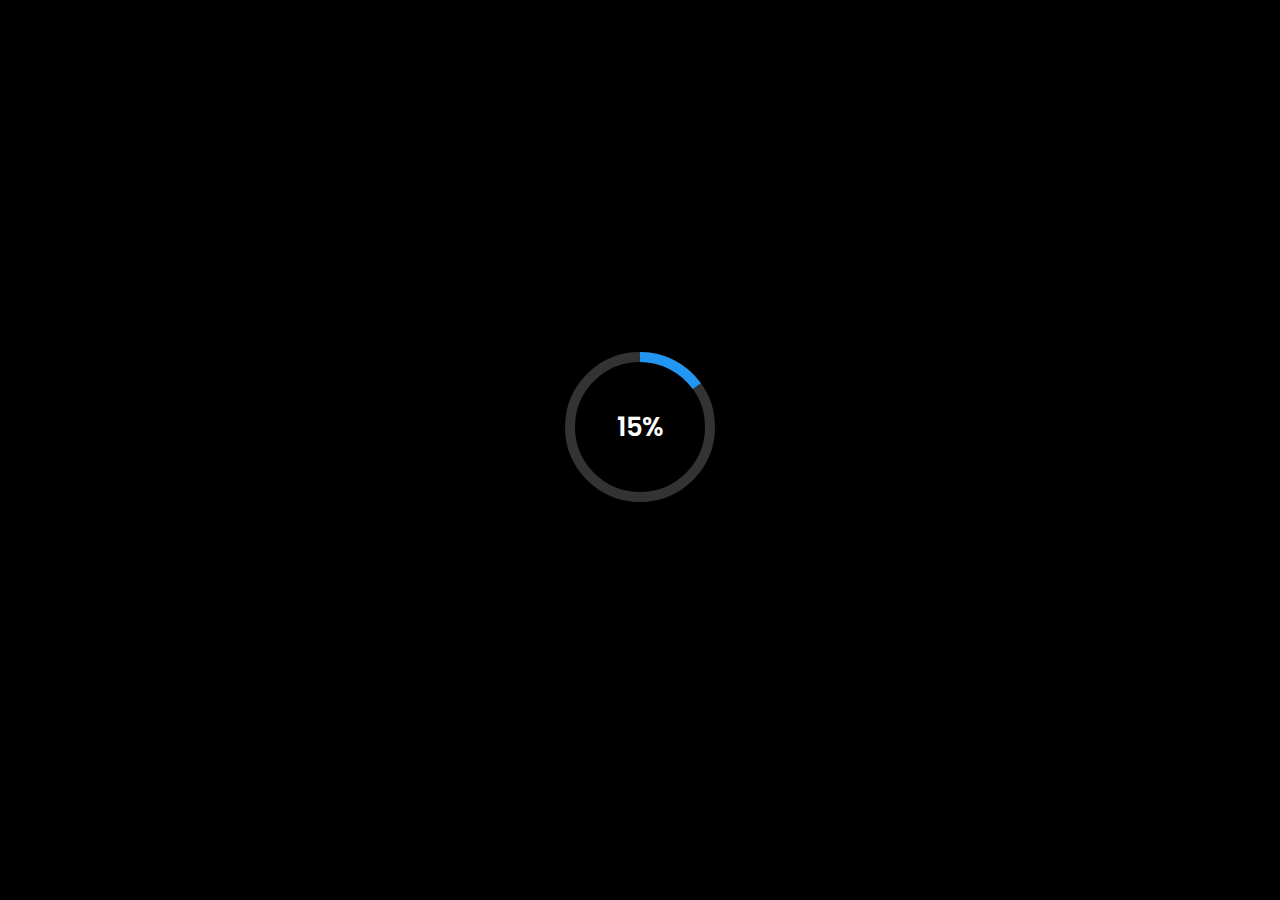
<file: index.html>
<!DOCTYPE html>
<html lang="en">
<head>
    <meta charset="UTF-8">
    <meta name="viewport" content="width=device-width, initial-scale=1.0">
    <title>DUMB-a-THON</title>
    <style>
        @import url('https://fonts.googleapis.com/css2?family=Poppins:wght@400;600&display=swap');

        body {
            font-family: 'Poppins', Arial, sans-serif;
            display: flex;
            justify-content: center;
            align-items: center;
            height: 100vh;
            margin: 0;
            background-color: #000;
            color: #fff;
        }
        .loader-container {
            text-align: center;
        }
        .circular-progress {
            position: relative;
            width: 150px;
            height: 150px;
        }
        .circular-progress-circle {
            transform: rotate(-90deg);
            transform-origin: 50% 50%;
        }
        .progress-background {
            fill: none;
            stroke: #333;
            stroke-width: 10;
        }
        .progress-bar {
            fill: none;
            stroke: #2196F3;
            stroke-width: 10;
            stroke-dasharray: 440;
            stroke-dashoffset: 440;
            transition: stroke-dashoffset 0.5s ease;
        }
        #percentage {
            position: absolute;
            top: 50%;
            left: 50%;
            transform: translate(-50%, -50%);
            font-size: 26px;
            font-weight: 600;
        }
        #message {
            margin-top: 20px;
            font-size: 18px;
            font-weight: 400;
            min-height: 27px;
        }
        #next {
            margin-top: 20px;
            display: none;
            font-size: 16px;
            padding: 12px 24px;
            color: #fff;
            background-color: #2196F3;
            border: none;
            border-radius: 50px;
            cursor: pointer;
            font-weight: 600;
            box-shadow: 0 8px 15px rgba(33, 150, 243, 0.4);
            transition: transform 0.3s ease, box-shadow 0.3s ease;
        }
        #next:hover {
            background-color: #1976D2;
            transform: translateY(-5px);
            box-shadow: 0 12px 20px rgba(33, 150, 243, 0.6);
        }
        #next:active {
            transform: translateY(2px);
            box-shadow: 0 4px 8px rgba(33, 150, 243, 0.3);
        }
        a{
            text-decoration: none;
            color: antiquewhite;
        }
    </style>
</head>
<body>
    <div class="loader-container">
        <div class="circular-progress">
            <svg class="circular-progress-circle" width="150" height="150">
                <circle class="progress-background" cx="75" cy="75" r="70"></circle>
                <circle class="progress-bar" id="progress" cx="75" cy="75" r="70"></circle>
            </svg>
            <div id="percentage">0%</div>
        </div>
        <div id="message"></div>
        <button id="next"><a href="rulepage/index.html">NEXT</a></button>
    </div>

    <script>
        const progress = document.getElementById('progress');
        const percentage = document.getElementById('percentage');
        const message = document.getElementById('message');
        const nextButton = document.getElementById('next');
        let currentProgress = 0;

        function setProgress(value) {
            const circumference = 2 * Math.PI * 70;
            const progressValue = (value > 100 ? value - 100 : value);
            const offset = circumference - (progressValue / 100) * circumference;

            if (value <= 100) {
                progress.style.strokeDashoffset = offset;
            } else {
                progress.style.strokeDashoffset = offset;
            }

            percentage.textContent = `${value}%`;
        }

        function incrementProgress() {
            if (currentProgress < 200) {
                currentProgress += 1;
                setProgress(currentProgress);

                if (currentProgress === 100) {
                    message.textContent = "Almost there... Wait, there's more!";
                    setTimeout(() => {
                        message.textContent = "Hang tight, we're surprising you!";
                        setTimeout(incrementProgress, 50);
                    }, 2000);
                } else {
                    setTimeout(incrementProgress, 50);
                }
            } else if (currentProgress === 200) {
                message.textContent = "Loading complete!";
                nextButton.style.display = "inline-block";
            }
        }

        incrementProgress();
    </script>
</body>
</html>
</file>
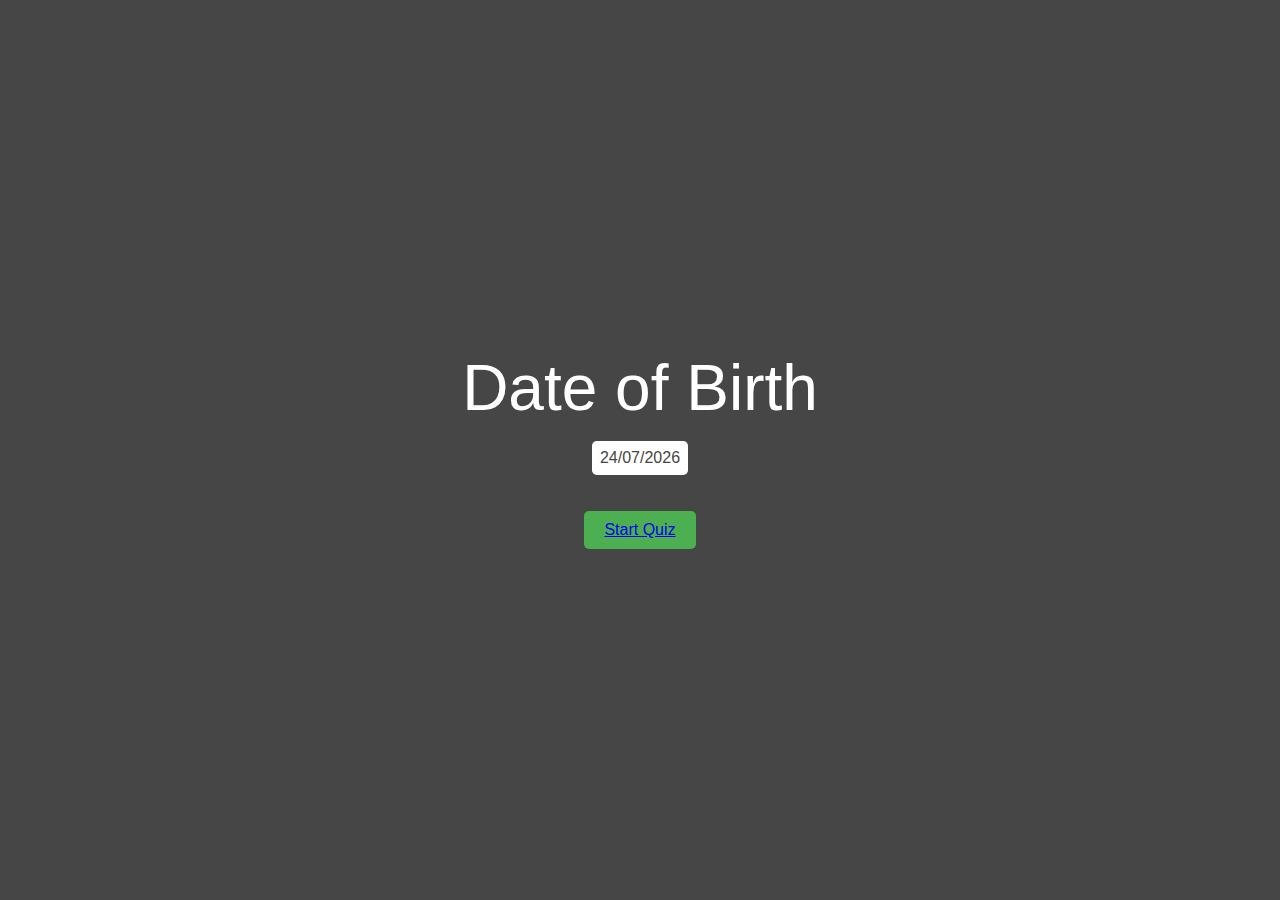
<file: earthdateslector/index.html>
<!DOCTYPE html>
<html lang="en">

<head>
  <meta charset="utf-8">
  <meta name="viewport" content="width=device-width, initial-scale=1">
  <title>Date Picker</title>
  <link rel="stylesheet" href="style.css">
</head>

<body>
  <h1>Date of Birth</h1>
  <div id="dobArea">
    <button id="date">
      <div></div>
      <input type="checkbox">
      <div id="datePicker">
        <svg viewBox="0 0 350 166">
          <ellipse id="ellipse" cx="175" cy="83" rx="150" ry="73"
          style="fill-opacity: 0; stroke: yellow; stroke-width: 0.5" />
          <image id="earth" height="15" width="15" href="earth.png"></image>
          <image id="sun" x="105" y="68" height="30" width="30" href="sun.png"></image>
        </svg>
      </div>
    </button>
  </div>

  <!-- Start Quiz button -->
  <div id="startQuizArea">
    <button id="startQuizButton"><a href="../quiz/index.html">Start Quiz</a></button>
  </div>

  <script src="logic.js"></script>
</body>

</html>
</file>
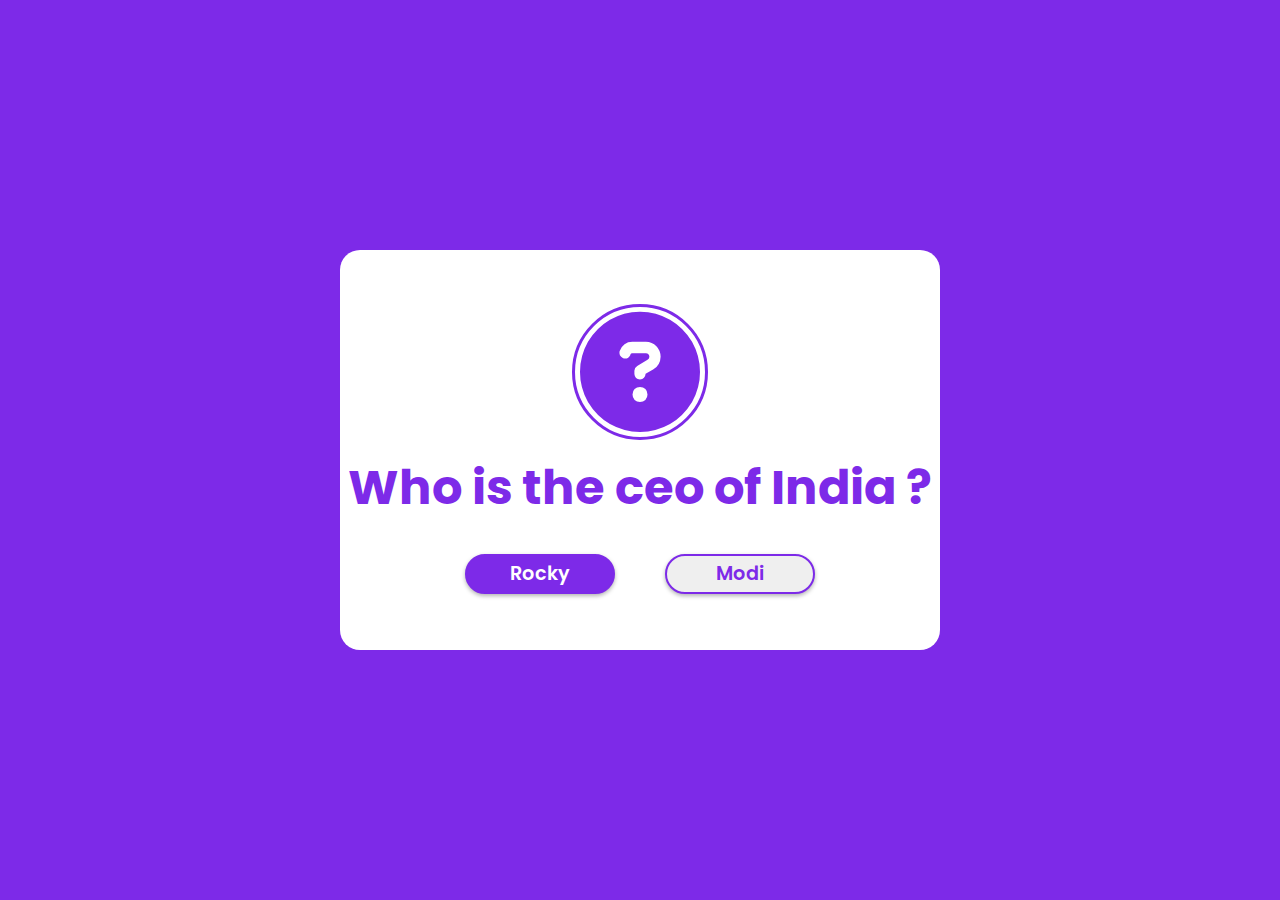
<file: quiz/index.html>
<!DOCTYPE html>
<html lang="en">
<head>
    <meta charset="UTF-8">
    <meta http-equiv="X-UA-Compatible" content="IE=edge">
    <meta name="viewport" content="width=device-width, initial-scale=1.0">
    <title>Question Box & Button Randomly Change Position | Codehal</title>
    <link rel="stylesheet" href="https://cdnjs.cloudflare.com/ajax/libs/font-awesome/6.2.0/css/all.min.css">
    <link rel="stylesheet" href="style.css">
</head>
<body>
    <div class="wrapper">
        <i class="fa-solid fa-circle-question"></i>
        <h2 class="question">Who is the ceo of India ?</h2>
        <div class="btn-group">
            <button class="yes-btn">Rocky</button>
            <button class="no-btn">Modi</button>
        </div>
    </div>
    <script src="script.js"></script>
</body>
</html>
</file>
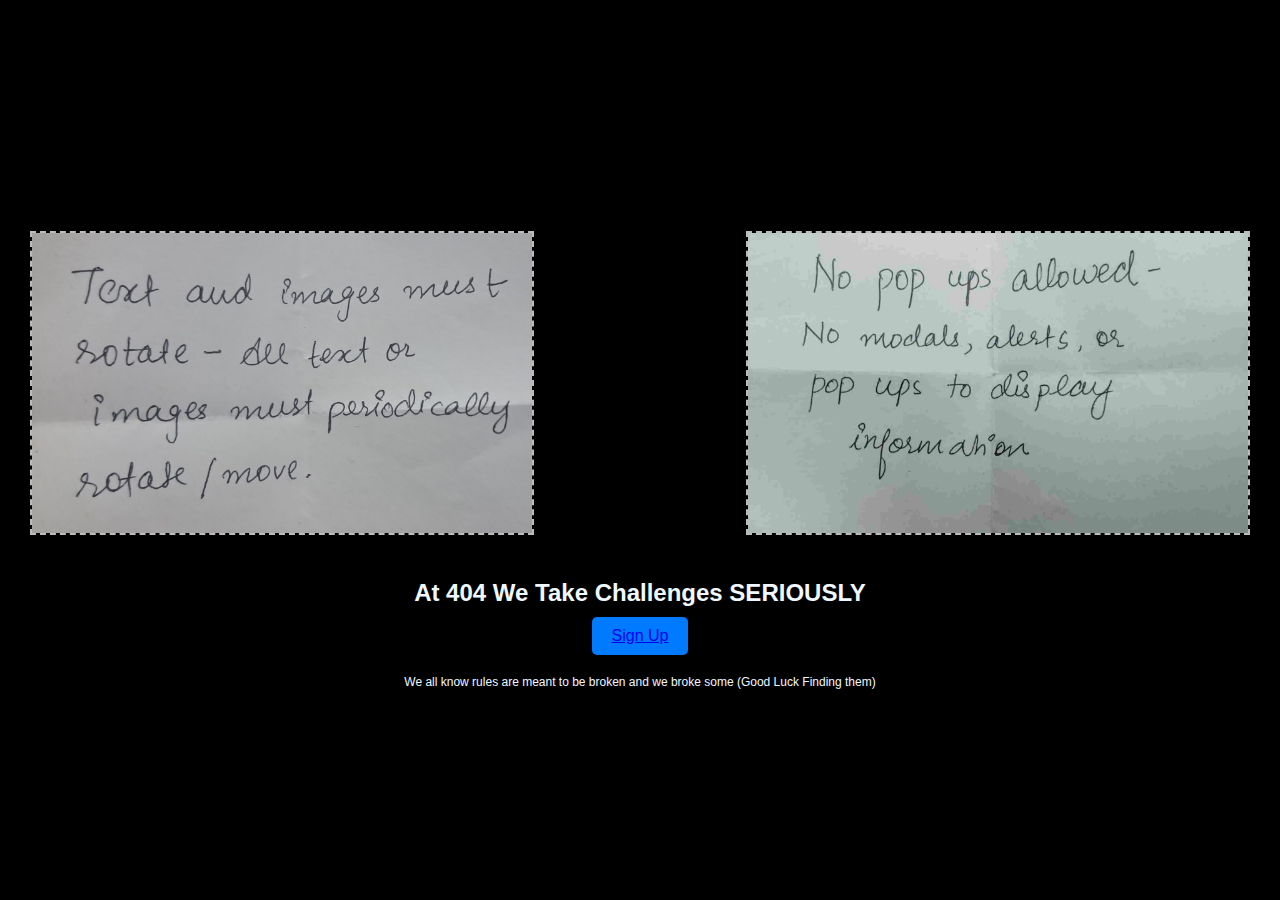
<file: rulepage/index.html>
<!DOCTYPE html>
<html lang="en">
  <head>
    <meta charset="UTF-8" />
    <meta name="viewport" content="width=device-width, initial-scale=1.0" />
    <title>We Take Challenges Seriously</title>
    <style>
      body {
        margin: 0;
        font-family: "Trebuchet MS", "Lucida Sans Unicode", "Lucida Grande",
          "Lucida Sans", Arial, sans-serif;
        display: flex;
        flex-direction: column;
        align-items: center;
        justify-content: center;
        height: 100vh;
        background-color: black;
        text-align: center;
      }

      .container {
        display: flex;
        flex-direction: column;
        align-items: center;
        width: 100%;
      }

      .images {
        display: flex;
        justify-content: space-between;
        align-items: center;
        width: 100%;
        padding: 30px;
        box-sizing: border-box;
      }

      .image img {
        width: 500px;
        height: 300px;
        object-fit: cover;
        border: 2px dashed #bbb; /* Placeholder border */
      }

      h1 {
        font-size: 24px;
        margin: 10px 20px;
        color: aliceblue;
      }

      .signup-button {
        text-decoration: none;
        padding: 10px 20px;
        font-size: 16px;
        color: #fff;
        background-color: #007bff;
        border: none;
        border-radius: 5px;
        cursor: pointer;
        animation: float 3s ease-in-out infinite;
        box-shadow: 0 4px 6px rgba(0, 0, 0, 0.2);
        
      }

      .signup-button:hover {
        background-color: #0056b3;
      }

      @keyframes float {
        0%,
        100% {
          transform: translateY(0);
        }
        50% {
          transform: translateY(-10px);
        }
      }

      footer {
        margin-top: 20px;
        font-size: 12px;
        color: aliceblue;
        padding-bottom: 10px;
      }
    </style>
  </head>
  <body>
    <div class="container">
      <div class="images">
        <div class="image" style="margin-right: auto">
          <img src="./P1.jpg" alt="Image 1" />
        </div>
        <div class="image" style="margin-left: auto">
          <img src="./P2.jpg" alt="Image 2" />
        </div>
      </div>
      <h1>At 404 We Take Challenges SERIOUSLY</h1>
      <button class="signup-button"><a href="../sign-up.html">Sign Up</a></button>
    </div>
    <footer>
      We all know rules are meant to be broken and we broke some (Good Luck
      Finding them)
    </footer>
  </body>
</html>
</file>
<file: earthdateslector/style.css>
html, body {
    height: 100%;
  }
  
  body {
    margin: 0;
    display: flex;
    flex-flow: column;
    align-items: center;
    justify-content: center;
    background: #464646;
    font: 16px -apple-system, BlinkMacSystemFont, "Segoe UI", Roboto, Helvetica, Arial, sans-serif;
    gap: 1rem;
  }
  
  h1 {
    color: #fff;
    font-size: 4rem;
    font-weight: 300;
    margin: 0;
  }
  
  h2 {
    color: #fff;
    font-size: 1.1rem;
    font-weight: 300;
    margin: 0;
  }
  
  input {
    outline: 0;
    border: none;
    border-bottom: 1px solid #fff;
    border-radius: 0;
    background: transparent;
    width: 220px;
    padding: 0;
    color: #fff;
    -webkit-text-fill-color: #fff;
    opacity: 1;
  }
  
  #signupArea {
    display: flex;
    flex-direction: column;
  }
  
  #signupArea > *{
    margin-top: 15px;
  }
  
  #signupArea > div {
    display: flex;
    justify-content: space-between;
  }
  
  #datePicker {
    display: flex;
    gap: 1rem;
    width: 75vw;
    max-width: 400px;
    position: absolute;
    z-index: 99;
  
    background-color: black;
    border-radius: 60px 0px 60px 60px;
  
    clip-path: circle(0% at 100% 0%);
    transition: clip-path 0.7s;
  
    cursor: grab;
  }
  
  button {
    
    border: none;
    background: #fff;
    color: #464646;
    border-radius: 0.3rem;
    padding: 0.5rem;
    cursor: pointer;
    position: relative;
  }
  
  
  #date input{
    position: absolute;
    top: 0;
    left: 0;
    width: 100%;
    height: 100%;
    margin:0;
    border: none;
    cursor: pointer;
    appearance: none;
    -webkit-appearance: none;
  }
  
  .future{
    color: red;
    font-size: 0.6rem;
  }
  
  #date input:checked ~ #datePicker{
    clip-path: circle(150% at 100% 100%);
  }
  
  input, button {
    font: inherit;
  }
  #startQuizButton {
    margin-top: 20px;
    padding: 10px 20px;
    background-color: #4CAF50; /* Green background */
    color: white;
    border: none;
    border-radius: 5px;
    cursor: pointer;
  }
  
  #startQuizButton:hover {
    background-color: #45a049; /* Darker green on hover */
  }
</file>
<file: quiz/style.css>
@import url('https://fonts.googleapis.com/css2?family=Poppins:wght@600;700&display=swap');
* {
    margin: 0;
    padding: 0;
    box-sizing: border-box;
    font-family: 'Poppins', sans-serif;
}
*::selection {
    background: #7d2ae8;
    color: #fff;
}
body {
    display: flex;
    justify-content: center;
    align-items: center;
    min-height: 100vh;
    background: #7d2ae8;
}
.wrapper {
    position: relative;
    width: 600px;
    height: 400px;
    background: #fff;
    border-radius: 20px;
    display: flex;
    justify-content: center;
    align-items: center;
    flex-direction: column;
}
i {
    font-size: 7.5em;
    color: #7d2ae8;
    border: 5px solid transparent;
    outline: 3px solid #7d2ae8;
    border-radius: 50%;
}
h2 {
    font-size: 3em;
    color: #7d2ae8;
    margin: 15px 0;
}
.btn-group {
    width: 100%;
    height: 40px;
    display: flex;
    justify-content: center;
    margin-top: 15px;
}
button {
    position: absolute;
    width: 150px;
    height: inherit;
    font-size: 1.2em;
    color: #fff;
    font-weight: 600;
    border-radius: 30px;
    border: 2px solid #7d2ae8;
    outline: none;
    cursor: pointer;
    box-shadow: 0 2px 4px rgba(0, 0, 0, .3);
}
button:nth-child(1) {
    margin-left: -200px;
    background: #7d2ae8;
}
button:nth-child(2) {
    margin-right: -200px;
    color: #7d2ae8;
}
</file>
